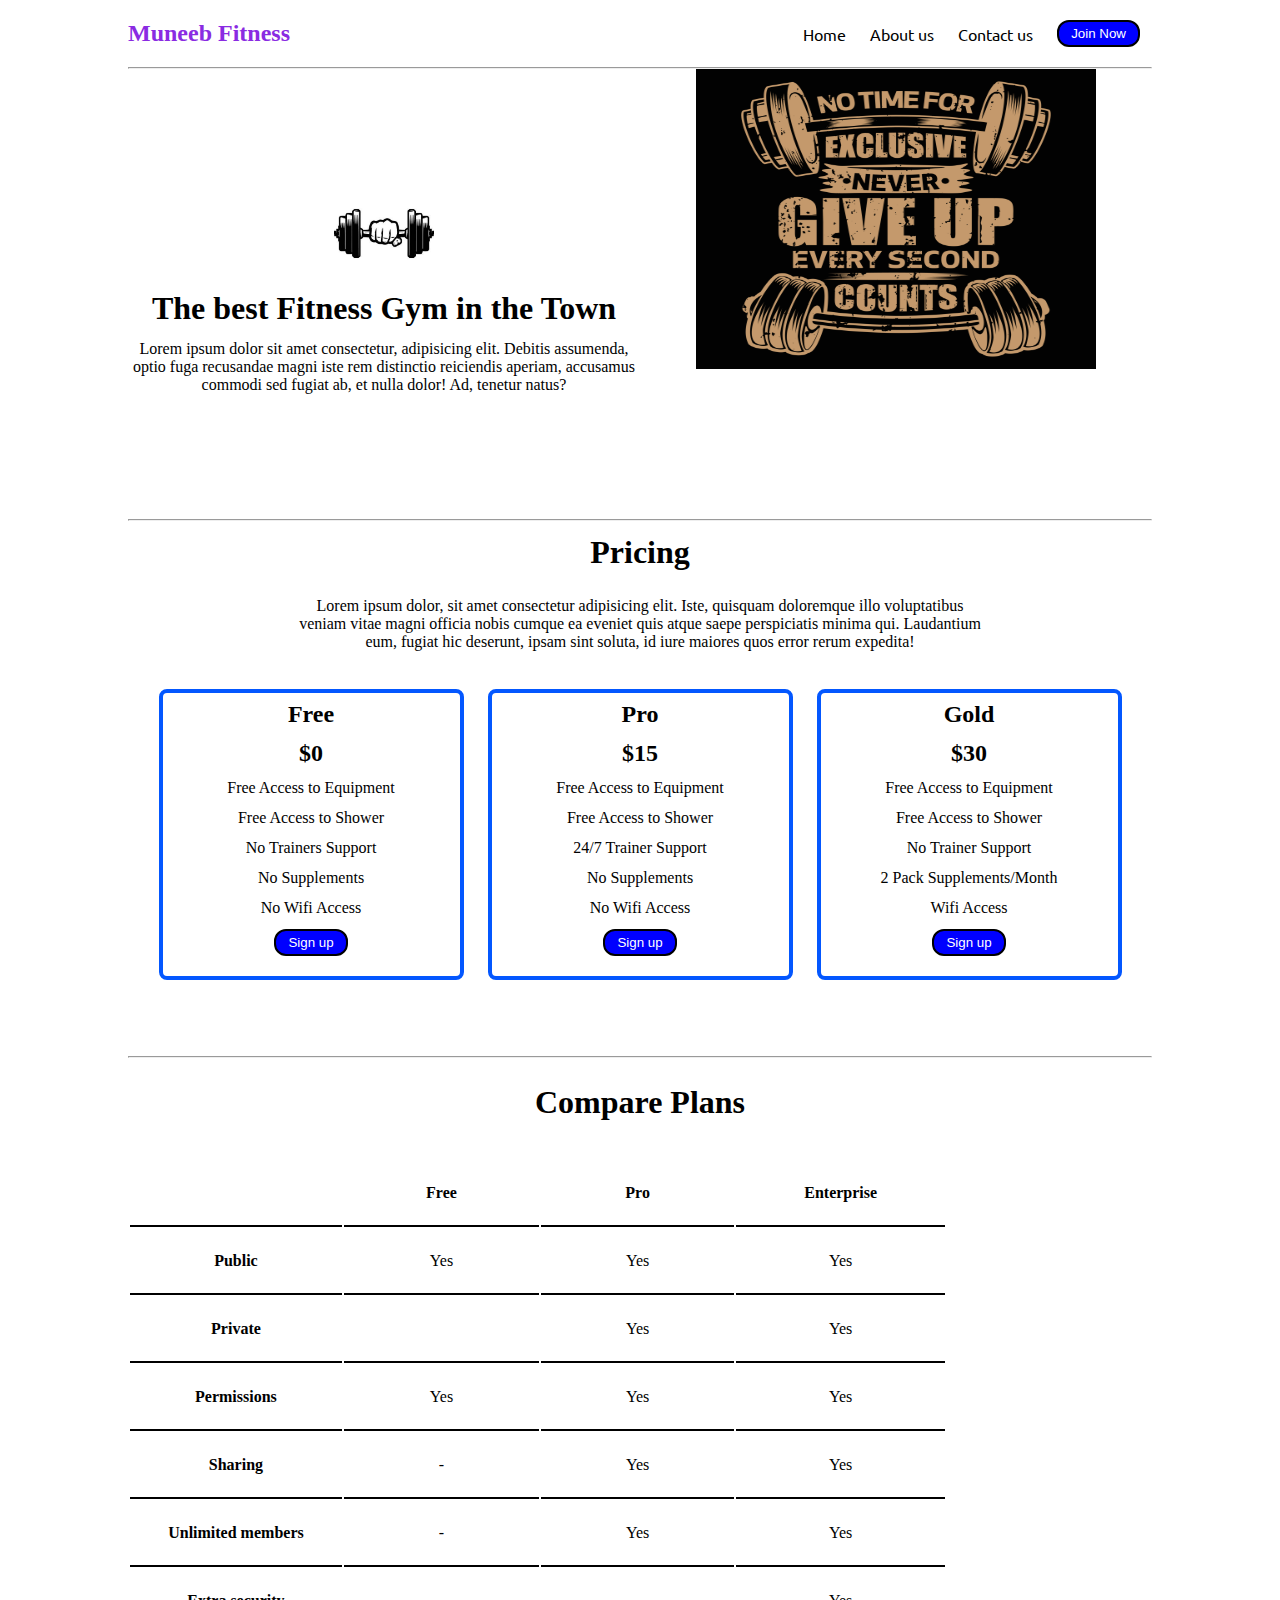
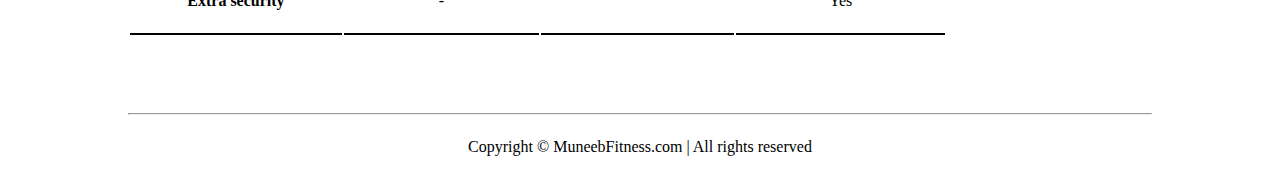
<file: GYM_Wesite/Source_code/index.html>
<!DOCTYPE html>
<html lang="en">

<head>
    <meta charset="UTF-8">
    <meta http-equiv="X-UA-Compatible" content="IE=edge">
    <meta name="viewport" content="width=device-width, initial-scale=1.0">
    <title>Gym Fitness</title>
    <link rel="stylesheet" href="style.css">
    <link rel="stylesheet" href="utils.css">

</head>

<body class="overflowhidden">
    <div class="container max-auto">
        <header>
            <nav class="flex justifybetween">
                <div class="flex  itemscenter fontbold txtblue">Muneeb Fitness</div>
                <ul class="navbar flex itemscenter">
                    <li>Home</li>
                    <li>About us</li>
                    <li>Contact us</li>
                    <li><button class="btn">Join Now</button></li>
                </ul>

            </nav>
            <hr>
        </header>
        <main class="minheight">
            <section class="section1">
                <div class="flex itemscenter ">
                    <div class="top_left itemscenter flex flex-col justifycenter px-2">
                        <div class=" text-center">
                            <img class="dumbellimg" src="dumbell.png" alt="">
                        </div>
                        <h1 class="my-1 text_center">The best Fitness Gym in the Town</h1>
                        <p class="text_center">Lorem ipsum dolor sit amet consectetur, adipisicing elit. Debitis
                            assumenda, optio fuga recusandae magni iste rem distinctio reiciendis aperiam, accusamus
                            commodi sed fugiat ab, et nulla dolor! Ad, tenetur natus?</p>
                    </div>
                    <div class="top_right flex justifycenter">
                        <img class="gymimg" src="Gym.jpg" style="height: 300px;width: 400px;">

                    </div>
                </div>
            </section>
            <hr>
            <section class="section2">
                <h1 class="text-center my-1">Pricing</h1>
                <p class="my-2">Lorem ipsum dolor, sit amet consectetur adipisicing elit. Iste, quisquam doloremque illo
                    voluptatibus veniam vitae magni officia nobis cumque ea eveniet quis atque saepe perspiciatis minima
                    qui. Laudantium eum, fugiat hic deserunt, ipsam sint soluta, id iure maiores quos error rerum
                    expedita!</p>
                <div class="boxes flex justifycenter">
                    <div class="box ">
                        <h2>Free</h2>
                        <ul>
                            <li class="highlighted">$0</li>
                            <li>Free Access to Equipment</li>
                            <li>Free Access to Shower</li>
                            <li>No Trainers Support</li>
                            <li>No Supplements</li>
                            <li>No Wifi Access</li>
                            
                            <li><button class="btn">Sign up</button></li>
                        </ul>
                    </div>
                    <div class="box ">
                        <h2>Pro</h2>
                        <ul>
                            <li class="highlighted">$15</li>
                            <li>Free Access to Equipment</li>
                            <li>Free Access to Shower</li>
                            <li>24/7 Trainer Support</li>
                            <li>No Supplements</li>
                            <li>No Wifi Access</li>
                            
                            <li><button class="btn">Sign up</button></li>
                        </ul>
                    </div>
                    <div class="box ">
                        <h2>Gold</h2>
                        <ul>
                            <li class="highlighted">$30</li>
                            <li>Free Access to Equipment</li>
                            <li>Free Access to Shower</li>
                            <li>No Trainer Support</li>
                            <li>2 Pack Supplements/Month</li>
                            <li>Wifi Access</li>
                            <li><button class="btn">Sign up</button></li>
                        </ul>
                    </div>
                </div>
            </section>
            <hr>
            <section class="section3 text_center">
                <h1 class="text-center my-2 text_center">Compare Plans</h1>
                <div class="container plan_table">
                    <table class="table ">
                      <thead>
                        <tr>
                          <th></th>
                          <th>Free</th>
                          <th>Pro</th>
                          <th>Enterprise</th>
                        </tr>
                      </thead>
                      <tbody>
                        <tr>
                          <th scope="row" class="text-start">Public</th>
                          <td>Yes
                            <use xlink:href="#check"/></svg></td>
                          <td>Yes
                            <use xlink:href="#check"/></svg></td>
                          <td>Yes
                            <use xlink:href="#check"/></svg></td>
                        </tr>
                        <tr>
                          <th scope="row" class="text-start">Private</th>
                          <td></td>
                          <td>Yes
                            <use xlink:href="#check"/></svg></td>
                          <td>Yes
                            <use xlink:href="#check"/></svg></td>
                        </tr>
                      </tbody>
              
                      <tbody>
                        <tr>
                          <th scope="row" class="text-start">Permissions</th>
                          <td>Yes
                            <use xlink:href="#check"/></svg></td>
                          <td>Yes
                            <use xlink:href="#check"/></svg></td>
                          <td>Yes
                            <use xlink:href="#check"/></svg></td>
                        </tr>
                        <tr>
                          <th scope="row" class="text-start">Sharing</th>
                          <td>-</td>
                          <td>Yes
                            <use xlink:href="#check"/></svg></td>
                          <td>Yes
                            <use xlink:href="#check"/></svg></td>
                        </tr>
                        <tr>
                          <th scope="row" class="text-start">Unlimited members</th>
                          <td>-</td>
                          <td>Yes
                            <use xlink:href="#check"/></svg></td>
                          <td>Yes
                            <use xlink:href="#check"/></svg></td>
                        </tr>
                        <tr>
                          <th scope="row" class="text-start">Extra security</th>
                          <td>-</td>
                          <td></td>
                          <td>Yes
                            <use xlink:href="#check"/></svg></td>
                        </tr>
                      </tbody>
                    </table>
                  </div>
            </section>
            <hr>
        </main>
        <footer>
            Copyright &copy; MuneebFitness.com | All rights reserved
        </footer>
    </div>
</body>

</html>
</file>
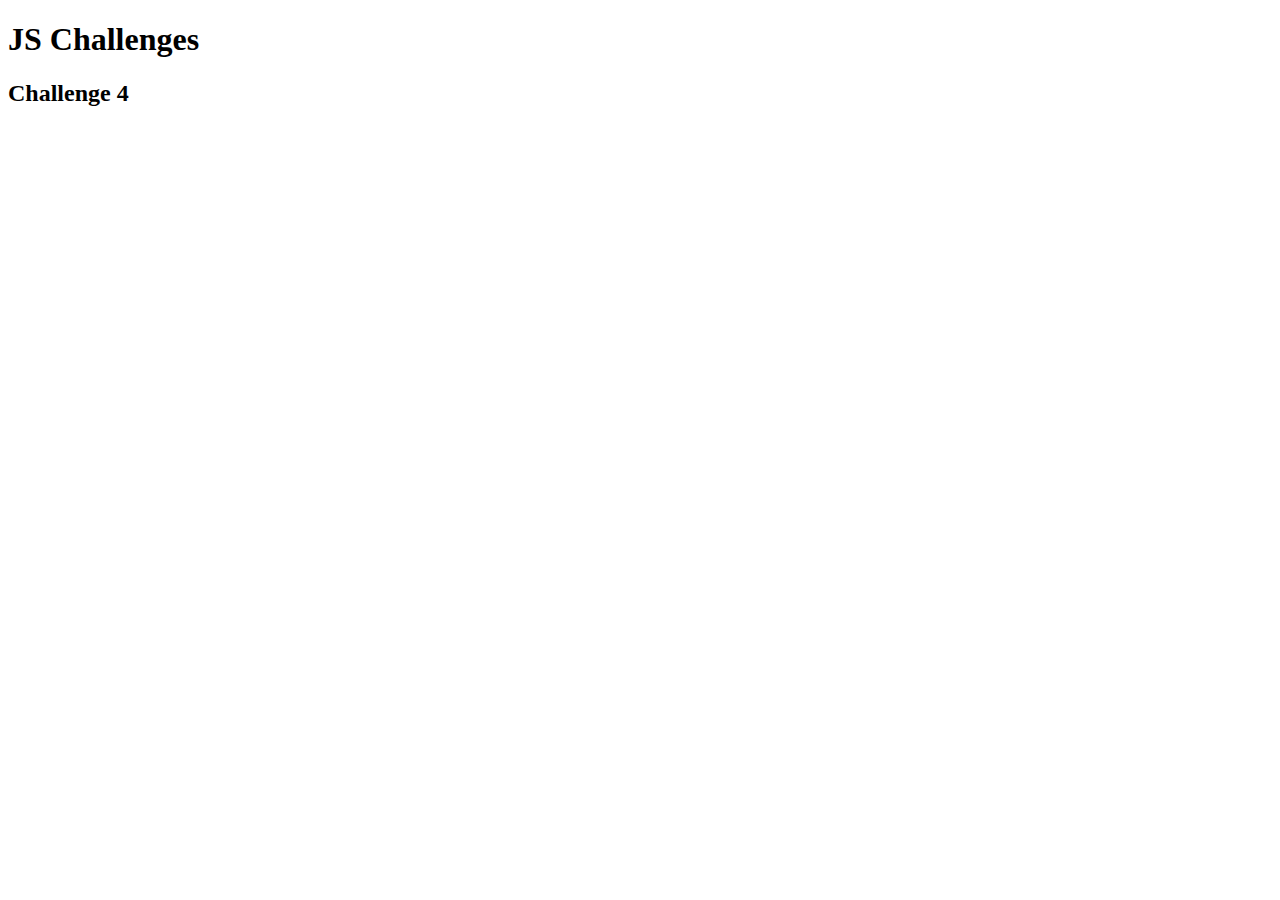
<file: JS_CourseraPractice/Cousera_Practice_1/index.html>
<!DOCTYPE html>
<html lang="en">
<head>
    <meta charset="UTF-8">
    <meta http-equiv="X-UA-Compatible" content="IE=edge">
    <meta name="viewport" content="width=device-width, initial-scale=1.0">
    <title>JS Practice</title>
</head>
<body>
    <h1>JS Challenges</h1>
    <h2>Challenge 4</h2>
    <script src="index.js"></script>
</body>
</html>
</file>
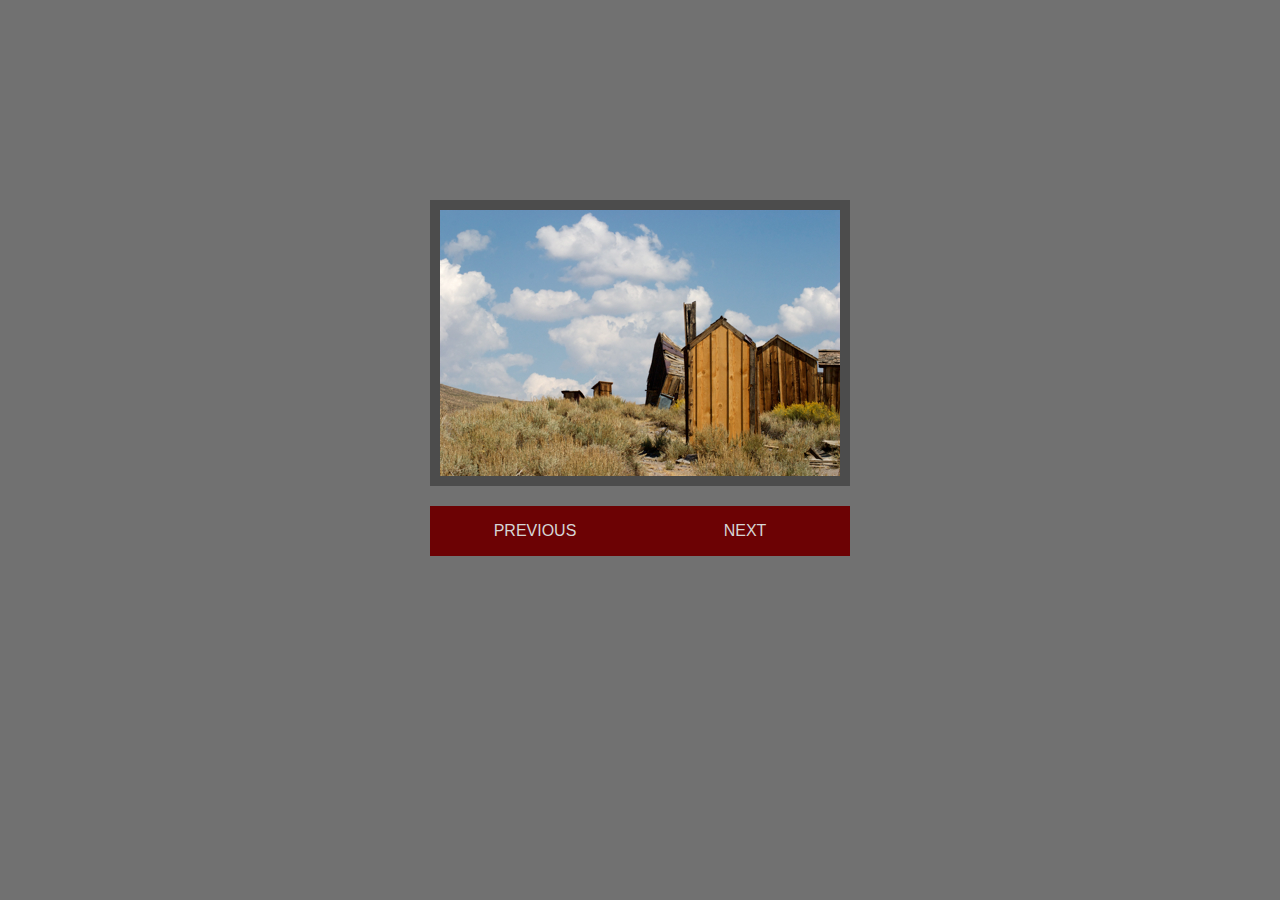
<file: JS_CourseraPractice/Coursera_Class_Task/Task_1/C9IGxq6hRHeSBsauoXR3KQ_51e5dcbd0386484ba1ab28d5b733e003_m3.2---AdvancedSlideShowStart/index.html>
<!doctype html>
<html>

<head>
    <meta charset="UTF-8">

    <title>Slide Show with Cross Fade</title>

    <link href="styles.css" rel="stylesheet">

    <script src="index.js" defer></script>

</head>

<body>

    <div id="content">
        <img src="slides/image1.jpg" alt="slideshow image" id="myimage">
    </div>

    <p id="links"><a href="#" id="previous">previous</a><a href="#" id="next">next</a></p>

</body>

</html>
</file>
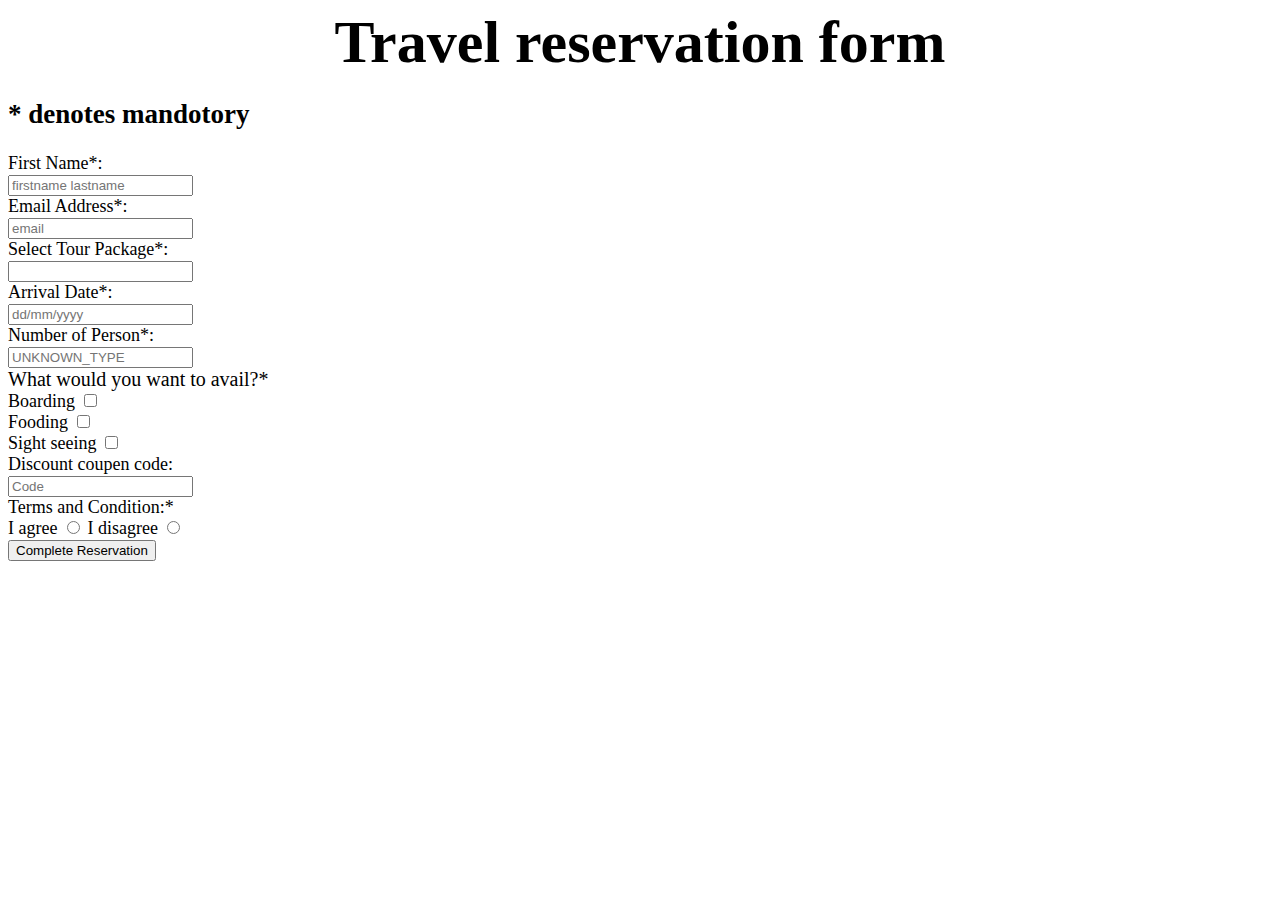
<file: Task1.html>
<!DOCTYPE html>
<html>
<head>
	<meta charset="utf-8">
	<meta name="viewport" content="width=device-width, initial-scale=1">
	<title>Task 1</title>
	<link rel="stylesheet" href="Task1.css">
</head>
<body>
<h1 >Travel reservation form</h1>
<h2>* denotes mandotory</h2>
<form>
	<label for="fname">First Name*:</label>
	<br>
	<input type="text" id ="fname" name="fname" placeholder="firstname lastname"><br>
	<label for="email address">Email Address*:</label>
	<br>
	<input type="text" id ="email address" name="email address" placeholder="email"><br>
	<label>Select Tour Package*:</label>
	<br>
	<input list="Packages">
	<datalist id="Packages">
		<option value ="Goa"></option>
		<option value ="Banglore"></option>
		<option value ="indore"></option>
		<option value ="Delhi"></option>
	</datalist>
	<br>
	<label for="date">Arrival Date*:</label><br>
	<input type="text" id="date" name="date" placeholder="dd/mm/yyyy"><br>
	<label for="person">Number of Person*:</label><br>
	<input type="text" id="person" name="person"placeholder="UNKNOWN_TYPE"><br>
	<label style="font-size: 20px;">What would you want to avail?*</label><br>
	<label for="Boarding">Boarding</label>
	<input type="checkbox" name="Boarding" id="Boarding"><br>
	<label for="Fooding">Fooding</label>
	<input type="checkbox" name="Fooding" id="Fooding"><br>
	<label for="Sight seeing">Sight seeing</label>
	<input type="checkbox" name="Sight seeing" id="Sight seeing"><br>
	<label for="Dicount">Discount coupen code:</label><br>
	<input type="text" name="Discount" id="Discount" placeholder="Code"><br>
	<label for="Terms">Terms and Condition:*</label><br>
	<label for="I Agree">I agree</label>
	<input type="radio" name="I Agree" id="I Agree">
		<label  for="I disAgree">I disagree</label>
	<input type="radio" name="I disAgree" id="I disAgree"><br>
	<input type="Submit" value="Complete Reservation">
</form>
</body>
</html>
</file>
<file: GYM_Wesite/Source_code/style.css>
@import url('https://fonts.googleapis.com/css2?family=Ubuntu:wght@300&display=swap');

html,body{overflow-y: scroll; }

*{
    margin: 0;
    padding: 0;
}
.container{
    max-width: 80%;
}
.navbar{
    display: flex ;
    height: 67px;
    font-family: 'Ubuntu', sans-serif;
}
.navbar li{
    list-style: none;
    margin: 0 12px;
}
.top_left{
    width: 50%;
    padding: 12px 0;
}
.top_right{
    width: 50%;
    
    height: 50vh;
}
.section3 table{
    width: 100%;
    margin: 12px 0;
    align-items: center;
    
   padding-bottom: 64px;
}
.section3 table td{
border-bottom: 2PX solid black;    

}
footer{
    padding: 23px;
    text-align: center;
}
.section3 table th{
    width: 23vh;
    border-bottom: 2px solid black;
    padding: 23px;    
}
.section3 h1{
    font-size: 2rem;
}
.my-1{
    margin-top: 13px;
    margin-bottom: 13px;
    font-size: 2rem;
}
.section2{
   padding-left: 63px;
   padding-right: 63px; 
   padding-bottom: 64px;
}
.px-2{
    padding-top: 13px;
    padding-bottom: 13px;
}
.txtblue{
    color: blueviolet;
    cursor: pointer;
}
.overflowhidden{
    overflow: hidden
    ;
}
.gyming{
    width: 300px;
    height: 400px;
}
.box{
    margin: 12px 12px;
    min-width: 33vh;
    border: 4px solid rgb(3, 87, 255);
    text-align: center;
    border-radius: 8px;
    padding: 8px 0px;

}
.box ul{
    list-style-type: none;
}
.box ul li{
    margin: 12px 2px;
}
</file>
<file: GYM_Wesite/Source_code/utils.css>
.minheight{
    min-height: 200%;
}
.bg-red{
    background-color: red;
}
.max-auto{
    margin-left: auto;
    margin-right: auto;
}
.flex{
    display: flex;
}
.itemscenter{
    align-items: center;
}
.justifybetween{
    justify-content:space-between;
}
.justifycenter{
    justify-content: center;
}
.fontbold{
    font-weight: bold;
    font-size: x-large;
}
.section1{
    height: 50vh;
    max-height: 100vh;
}
.section2 h1{
    font-size: 2rem;
}
.text-center{

    text-align: center;
}
.dumbellimg{
    width: 100px;
}
.highlighted{
    font-size: 1.5rem;
    font-weight:bolder;
}
.section2 p{
    padding: 0 8vw;
    text-align: center;
}
.plan_table{
    display: flex;
    justify-content: center;
    align-items: center;
}
.text_center{
    text-align: center;
}
.my-2{
    margin-top: 26px;
    margin-bottom: 26px;
}
.flex-col{
    flex-direction: column;
}
.btn{
    padding: 4px 12px;
    border: 2px solid black;
    border-radius: 12px;
    color: white
    ;
    cursor: pointer;
    background-color: blue;
}
</file>
<file: JS_CourseraPractice/Coursera_Class_Task/Task_1/C9IGxq6hRHeSBsauoXR3KQ_51e5dcbd0386484ba1ab28d5b733e003_m3.2---AdvancedSlideShowStart/styles.css>
body, p { margin: 0; padding: 0; }

body { padding: 100px; background: #717171; }

#content {
	margin: 100px auto 20px auto;
	border: 10px solid #4C4C4C;
	width: 400px;
	height: 266px;
	position: relative;
}

#content img {
	position: absolute;
	left: 0;
	top: 0;
}

p { text-align: center; }

/********** Link Styles ***********/

#links {
	width: 420px;
	display: flex;
	margin: auto;
}

#links a {
	display: block;
	flex: 1;
	background: #6C0204;
	height: 50px;
	line-height: 50px;
	color: #D5D5D5;
	text-decoration: none;
	font-family: Arial;
	text-transform: uppercase;
	text-align: center;
}

#links a:hover {
	background: #A51D1F;
	color: #fff;
}

/************ Animation Styles ************/
.fadeinimage{
	animation: fadein 2s;
}
@keyframes fadein{
	from{
		opacity: 0;
	}
	to{
		opacity: 1;
	}

}
</file>
<file: Task1.css>
h1
{
	text-align: center;
	margin: 0px auto;
    font-size: 60px;
    margin-block-start: 0em;
    margin-block-end: 0em;
    margin-inline-start: 0px;
    margin-inline-end: 0px;
    font-weight: bold;
}
h6
{
	font-size: 20px;
}
body
{
	font-size: 18px;
}
</file>
